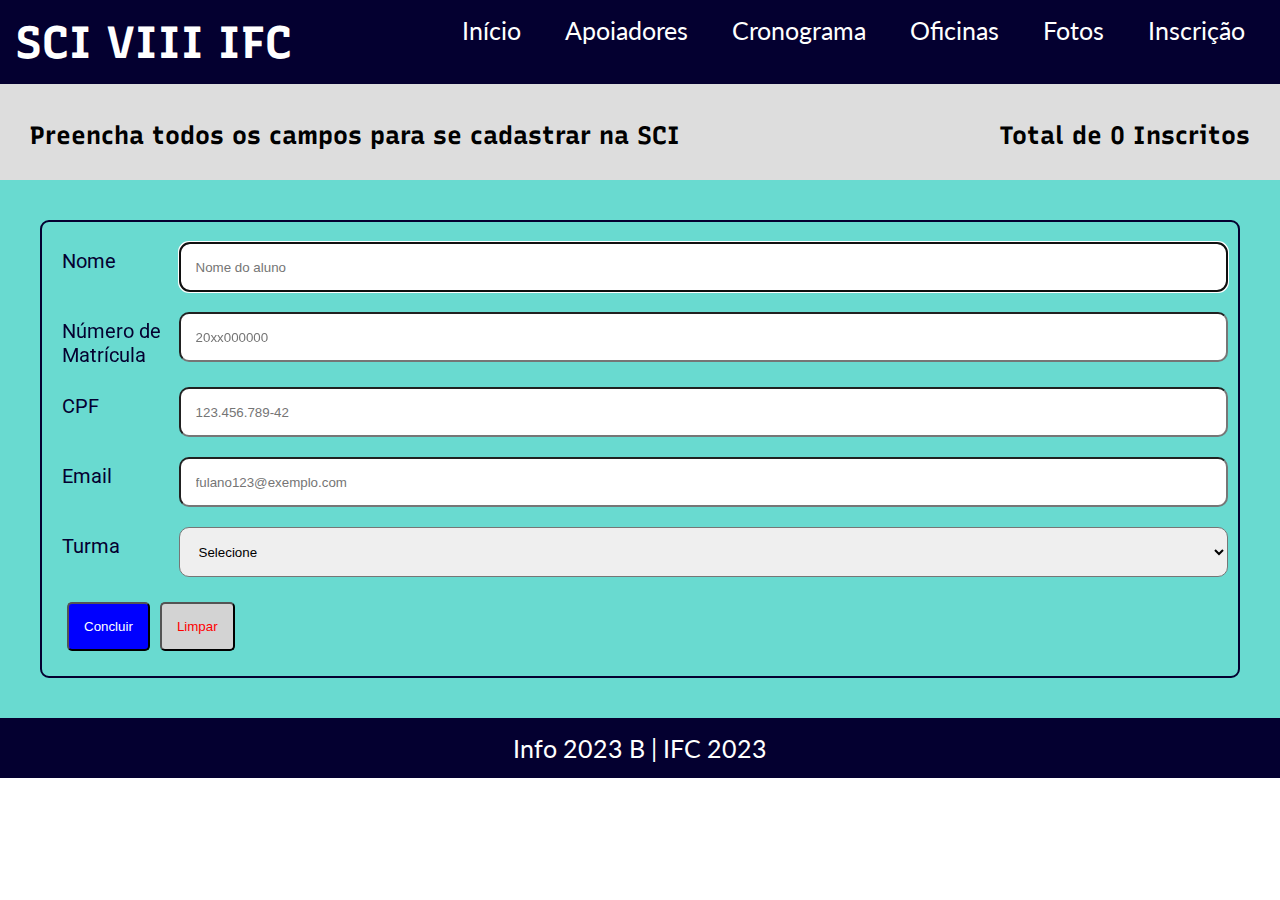
<file: form.html>
<!DOCTYPE html>
<html lang="pt-br">
<head>
    <meta charset="UTF-8">
    <meta name="viewport" content="width=device-width, initial-scale=1.0">
    <title>Formulário</title>
    <link rel="stylesheet" href="css/style.css">
    <script src="js/scrypt.js"></script>
</head>
<body onload="mudarNdeInscritos()">
    <header>
        <h1>SCI VIII IFC</h1>
        <nav>
            <a href="index.html#inicio">Início</a>
            <a href="index.html#apoiadores">Apoiadores</a>
            <a href="index.html#cronograma">Cronograma</a>
            <a href="oficinas.html">Oficinas</a>
            <a href="index.html#fotos">Fotos</a>
            <a href="form.html">Inscrição</a>
        </nav>
    </header>
    <main>
        <div id="cima">
            <h6>Preencha todos os campos para se cadastrar na SCI</h6>
            <h6 id="n_inscritos"></h6>
        </div>
        <form onsubmit="validarInscrição()" action=" http://jkorpela.fi/cgi-bin/echo.cgi" name="inscricao">
            <fieldset>
                <div>
                    <label for="nome" id="nomeLabel"  onloadstart="teste()" >Nome</label>
                    <input type="text" name="nome" id="nome" placeholder="Nome do aluno"  onload="mudarNdeInscrição()" required autofocus>
                </div>
                <div>
                    <label for="">Número de Matrícula</label>
                    <input type="text" name="matricula" id="matricula" placeholder="20xx000000" pattern="\d{10}" required>
                </div>
                <div>
                    <label for="">CPF</label>
                    <input type="text" name="cpf" id="cpf" placeholder="123.456.789-42" pattern="\d{3}.\d{3}.\d{3}-\d{2}"required >
                </div>
                <div>
                    <label for="">Email</label>
                    <input type="email" name="email" id="email" placeholder="fulano123@exemplo.com" required>
                </div>
                <div>
                    <label for="">Turma</label>
                    <select name="turma" id="turma" required>
                        <option value="">Selecione</option>
                        <option value="1a">Info 1A</option>
                        <option value="1b">Info 1B</option>
                        <option value="2a">Info 2A</option>
                        <option value="2b">Info 2B</option>
                        <option value="3a">Info 3A</option>
                        <option value="3b">Info 3B</option>
                    </select>
                </div>
                <div>
                    <button type="submit">Concluir</button>
                    <button type="reset">Limpar</button>
                </div>
            </fieldset>
        </form>
    </main>
    <footer>
        <p>Info 2023 B | IFC 2023</p>
    </footer>
</body>
</html>
</file>
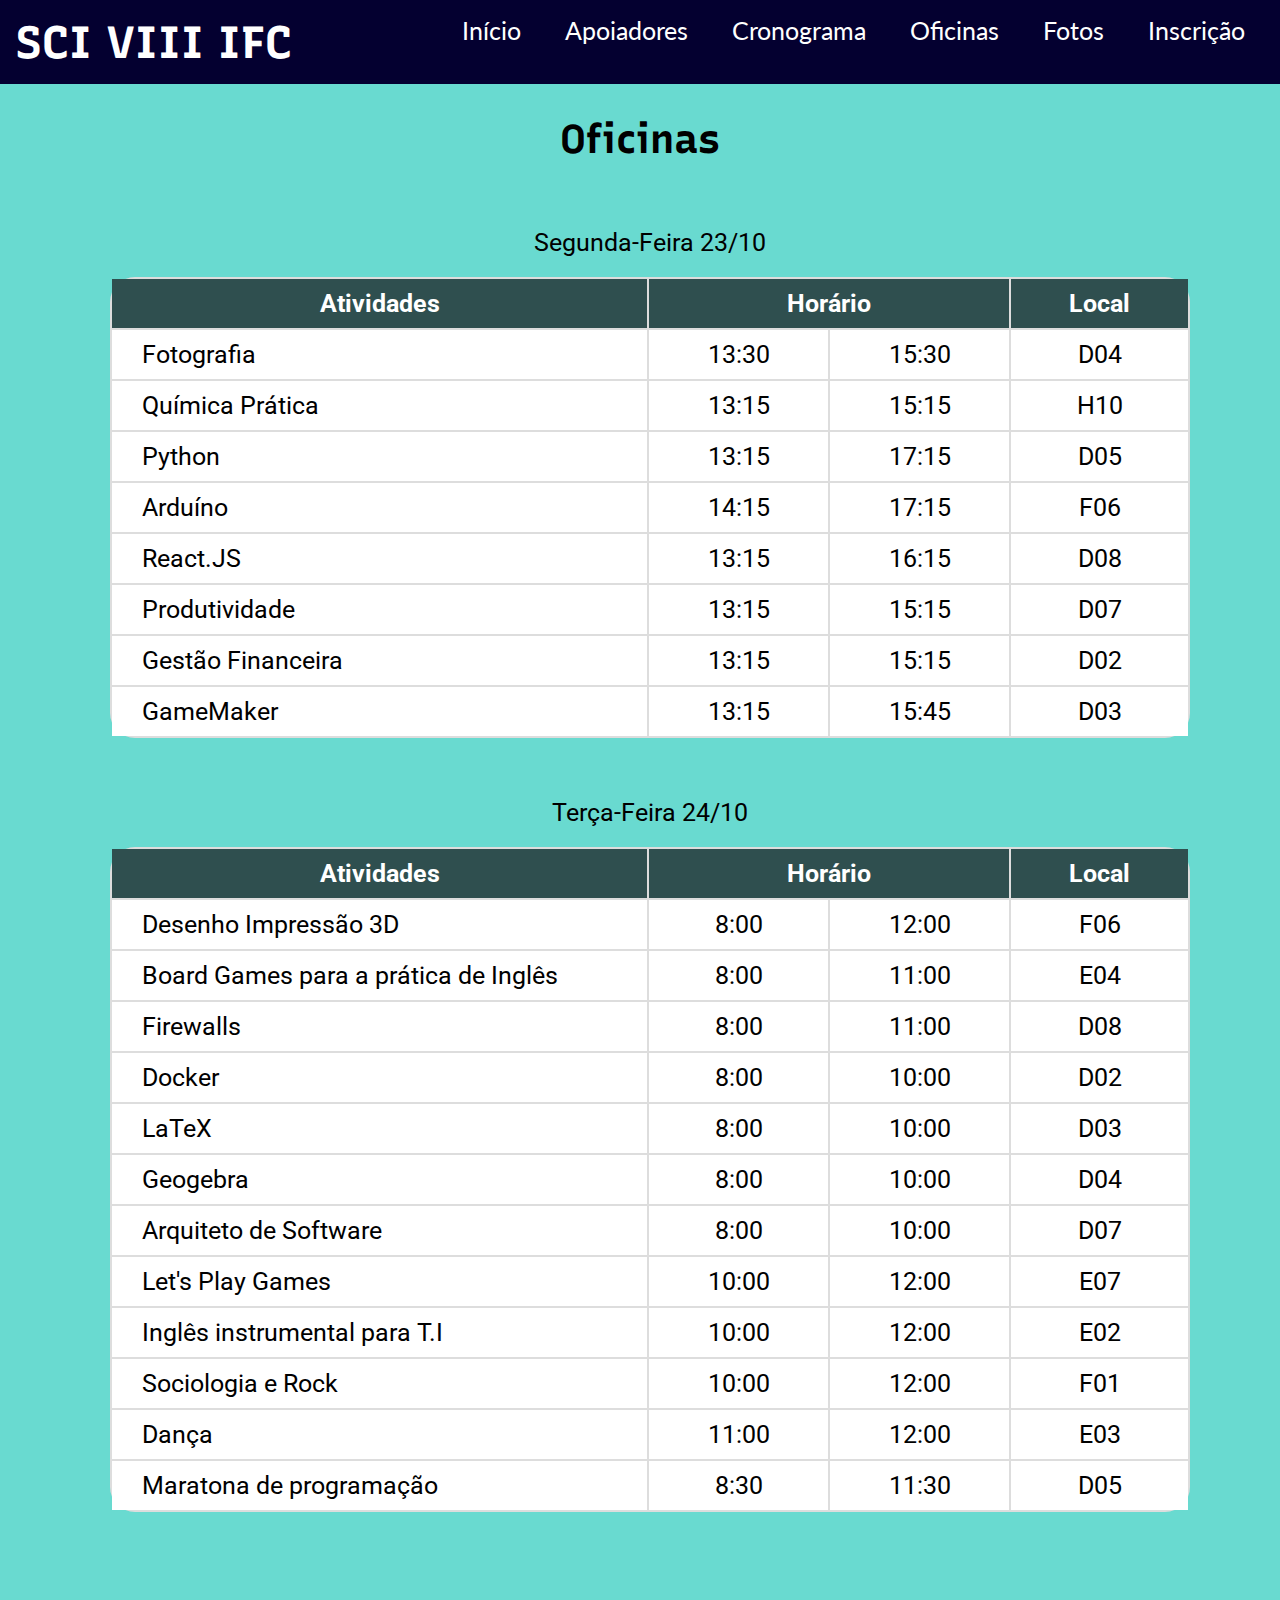
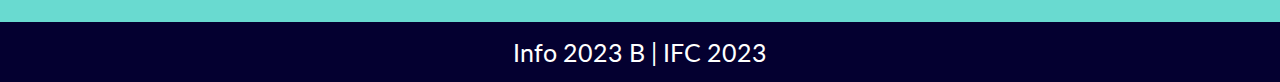
<file: oficinas.html>
<!DOCTYPE html>
<html lang="pt-br">
<head>
    <meta charset="UTF-8">
    <meta name="viewport" content="width=device-width, initial-scale=1.0">
    <title>Semana Acadêmica</title>
    <link rel="stylesheet" href="css/style.css">
    <script src="js/scrypt.js"></script>
</head>

<body>
    <header>
        <h1>SCI VIII IFC</h1>
        <nav>
            <a href="index.html#inicio">Início</a>
            <a href="index.html#apoiadores">Apoiadores</a>
            <a href="index.html#cronograma">Cronograma</a>
            <a href="oficinas.html">Oficinas</a>
            <a href="index.html#fotos">Fotos</a>         
            <a href="form.html">Inscrição</a>
        </nav>
    </header>
    <main>
        <section id="oficinas">
            <h3>Oficinas</h3>
            <table id="tabela1">
                <thead>
                    <caption>Segunda-Feira 23/10</caption>
                    <tr>
                        <th>Atividades</th>
                        <th colspan="2">Horário</th>
                        <th>Local</th>
                    </tr>
                </thead>
                <tbody>
                    <tr>
                        <td class="nome">Fotografia</td>
                        <td>13:30</td>
                        <td>15:30</td>
                        <td>D04</td>
                    </tr>
                    <tr>
                        <td class="nome">Química Prática</td>
                        <td>13:15</td>
                        <td>15:15</td>
                        <td>H10</td>
                    </tr>
                    <tr>
                        <td class="nome">Python</td>
                        <td>13:15</td>
                        <td>17:15</td>
                        <td>D05</td>
                    </tr>
                    <tr>
                        <td class="nome">Arduíno</td>
                        <td>14:15</td>
                        <td>17:15</td>
                        <td>F06</td>
                    </tr>
                    <tr>
                        <td class="nome">React.JS</td>
                        <td>13:15</td>
                        <td>16:15</td>
                        <td>D08</td>
                    </tr>
                    <tr>
                        <td class="nome">Produtividade</td>
                        <td>13:15</td>
                        <td>15:15</td>
                        <td>D07</td>
                    </tr>
                    <tr>
                        <td class="nome">Gestão Financeira</td>
                        <td>13:15</td>
                        <td>15:15</td>
                        <td>D02</td>
                    </tr>
                    <tr>
                        <td class="nome">GameMaker</td>
                        <td>13:15</td>
                        <td>15:45</td>
                        <td>D03</td>
                    </tr>
                </tbody>
            </table>
            <table  id="tabela2">
                <caption>Terça-Feira 24/10</caption>
                <thead>
                    <tr>
                        <th>Atividades</th>
                        <th colspan="2">Horário</th>
                        <th>Local</th>
                    </tr>
                </thead>
                    <tr>
                        <td class="nome">Desenho Impressão 3D</td>
                        <td>8:00</td>
                        <td>12:00</td>
                        <td>F06</td>
                    </tr>
                    <tr>
                        <td class="nome">Board Games para a prática de Inglês</td>
                        <td>8:00</td>
                        <td>11:00</td>
                        <td>E04</td>
                    </tr>
                    <tr>
                        <td class="nome">Firewalls</td>
                        <td>8:00</td>
                        <td>11:00</td>
                        <td>D08</td>
                    </tr>
                    <tr>
                        <td class="nome">Docker</td>
                        <td>8:00</td>
                        <td>10:00</td>
                        <td>D02</td>
                    </tr>
                    <tr>
                        <td class="nome">LaTeX</td>
                        <td>8:00</td>
                        <td>10:00</td>
                        <td>D03</td>
                    </tr>
                    <tr>
                        <td class="nome">Geogebra</td>
                        <td>8:00</td>
                        <td>10:00</td>
                        <td>D04</td>
                    </tr>
                    <tr>
                        <td class="nome">Arquiteto de Software</td>
                        <td>8:00</td>
                        <td>10:00</td>
                        <td>D07</td>
                    </tr>
                    <tr>
                        <td class="nome">Let's Play Games</td>
                        <td>10:00</td>
                        <td>12:00</td>
                        <td>E07</td>
                    </tr>
                    <tr>
                        <td class="nome">Inglês instrumental para T.I</td>
                        <td>10:00</td>
                        <td>12:00</td>
                        <td>E02</td>
                    </tr>
                    <tr>
                        <td class="nome">Sociologia e Rock</td>
                        <td>10:00</td>
                        <td>12:00</td>
                        <td>F01</td>
                    </tr>
                    <tr>
                        <td class="nome">Dança</td>
                        <td>11:00</td>
                        <td>12:00</td>
                        <td>E03</td>
                    </tr>
                    <tr>
                        <td class="nome">Maratona de programação</td>
                        <td>8:30</td>
                        <td>11:30</td>
                        <td>D05</td>
                    </tr>
                <tbody>
                </tbody>
            </table>
        </section>
    </main>
    <footer>
        <p>Info 2023 B | IFC 2023</p>
    </footer>
</body>
</html>
</file>
<file: css/style.css>
/* --- Aqui vai o Código que se aplica a todas as páginas --- */
@import url('https://fonts.googleapis.com/css2?family=Lato&display=swap');
@import url('https://fonts.googleapis.com/css2?family=Recursive:wght@500;700&display=swap');
@import url('https://fonts.googleapis.com/css2?family=Lato&family=Roboto:wght@300&display=swap');
* {
    padding: 0;
    margin: 0;
    box-sizing: border-box;
}
body {
    width: 100%;
    font-family: var(--font3);
}
:root {
    --color1: #040030;
    --color2: #ffff;
    --color3: #69dad0;
    --color4: #0195af;
    --color5: #dddddd;
    --font_size1: 25px;
    --font1: 'Recursive';
    --font2: 'Lato';
    --font3: 'Roboto';
    --header_margin: 15px;
}
h1, h2, h3, h4, h5, h6 {
    font-family: var(--font1);
    text-align: center;
}
header {
    background-color: var(--color1);
    color: var(--color2);
    display: inline-block;
    width: 100%;
    position: fixed;    
    z-index: 1;
}
nav {
    float: right;
    margin: var(--header_margin);
    font-family: var(--font2);
}
nav a {
    text-decoration: none;
    color: var(--color2);
    margin: 20px;
    font-size: var(--font_size1);
}
nav a:hover {
    color: var(--color4);
}
h1 {
    margin: 20px;
    color: var(--color2);
    font-size: 45px;
    margin: var(--header_margin);
    display: inline-block;
    font-family: var(--font1);
}
main {
    background-color: var(--color5);
    color: black;
}
footer {
    background-color: var(--color1);
    color: var(--color2);
    font-size: var(--font_size1);
    bottom: 0;
    text-align: center;
    padding: var(--header_margin);
    font-family: var(--font2);
}
caption {
    padding: 20px;
    padding-top: 50px;
    font-size: var(--font_size1);
    text-align: center;
}
h6 {
    padding: 30px;
    font-size: var(--font_size1);
    display: inline-block;
}
/* --- Aqui vai o Código que se aplica a index.html --- */
section {
    padding: 100px;
    width: 100%;
}
#inicio {
    background-image: url("../img/circuitos.jpeg");
    background-color: var(--color4);
    opacity: 0.9;
    background-repeat: no-repeat;
    background-size: cover;
    color: var(--color2);
    padding-top: 200px;
}
h2 {
    font-size: 50px;
    text-align: center;
    padding: 20px;
    -webkit-text-stroke: 1px black ;
}
h3 {
    text-align: center;
    font-size: 40px;
    margin: 15px;
}
h5 {
    font-size: 25px;
    text-align: center;
    padding: 15px;
    width: 100%;
}
div#logos {
    width: 100%;
    display: inline-block;
    text-align: center;
}
.img1 {
    width: 15%;
    object-position: center;
    margin: 25px;
}
.img2 {
    width: 25%;
}
#cronograma {
    background-color: var(--color3);
}
#cronograma h6 {
    width: 100%;
    text-align: center;
}
#cronograma table {
    width: 100%;
    text-align: center;
    color: var(--color1);
    border: solid 2px;
    margin: 10px;
    padding: 0;
    font-size: var(--font_size1);
    color: black;
    background-color: var(--color2);
}
td, th {
    padding: 10px;
    text-align: center;
}
#cronograma thead th {
    background-color: var(--color1);
    color: var(--color2);
}
td p {
    text-align: left;
    margin-left: 20px;
}
.mostrar {
    display: table-row-group;
}
.esconder {
    display: none;
}
.linha1 {
    background-color: var(--color5);
}
.linha2 {
    width: 70%;
}
#fotos {
    background-color: var(--color4);
    padding-top: 70px;
}
.carousel {
    height: 600px;
    margin: 0px 50px;
}
.carousel img {
    height: 100%;
    object-fit: cover;
    object-position: top;
}
img {
    width: 100%;
}

#fotos h6 {
    padding: 10px;
    font-size: var(--font_size1);
    text-align: center;
    width: 100%;
    font-weight: 100;
}
#img4 {
    object-position: center;
}
/* --- Aqui vai o Código que se aplica a form.html --- */
form {
    background-color: var(--color3);
    color: var(--color1);
    padding: 30px;
}
form fieldset {
    border: 2px solid var(--color1);
    border-radius: 9px;
    padding: 10px;
    margin: 10px;
}
form div {
    margin: 10px;
    width: 100%;
    display: inline-flex;
}
div#cima {
    width: 100%;
    display: inline-block;
    margin-top: 90px;
}
#cima input {
    border: none;
    background-color: var(--color5);
    float: right;
    padding: 30px;
    font-size: var(--font_size1);
}
label {
    font-size: 20px;
    width: 10%;
    text-align: start;
    margin-top: 7px;
}
form input, select {
    padding: 15px;
    margin-right: 10px;
    width: 100%;
    border-radius: 10px;
    width: 90%;
    height: 50px;
}
button {
    padding: 15px;
    border-radius: 5px;
    margin: 5px;
}
button[type="submit"] {
    background-color: blue;
    color: white;
}
button[type="reset"] {
    background-color: lightgray;
    color: red;
}
#n_inscritos {
    float: right;
}
/* --- Aqui vai o Código que se aplica a oficinas.html --- */
#oficinas {
    background-color: var(--color3);
}
#oficinas table {
    width: 100%;
    text-align: center;
    margin: 10px;
    padding: 0;
    font-size: var(--font_size1);
    background-color: var(--color5);
    color: black;
    border-radius: 25px;
}
#oficinas table th {
    background-color: darkslategray;
    color: white;
}
#oficinas table td {
    background-color: var(--color2);
    color: black;
}
td.nome {
    width: 50%;
    text-align: left;
    padding-left: 30px;
}
</file>
